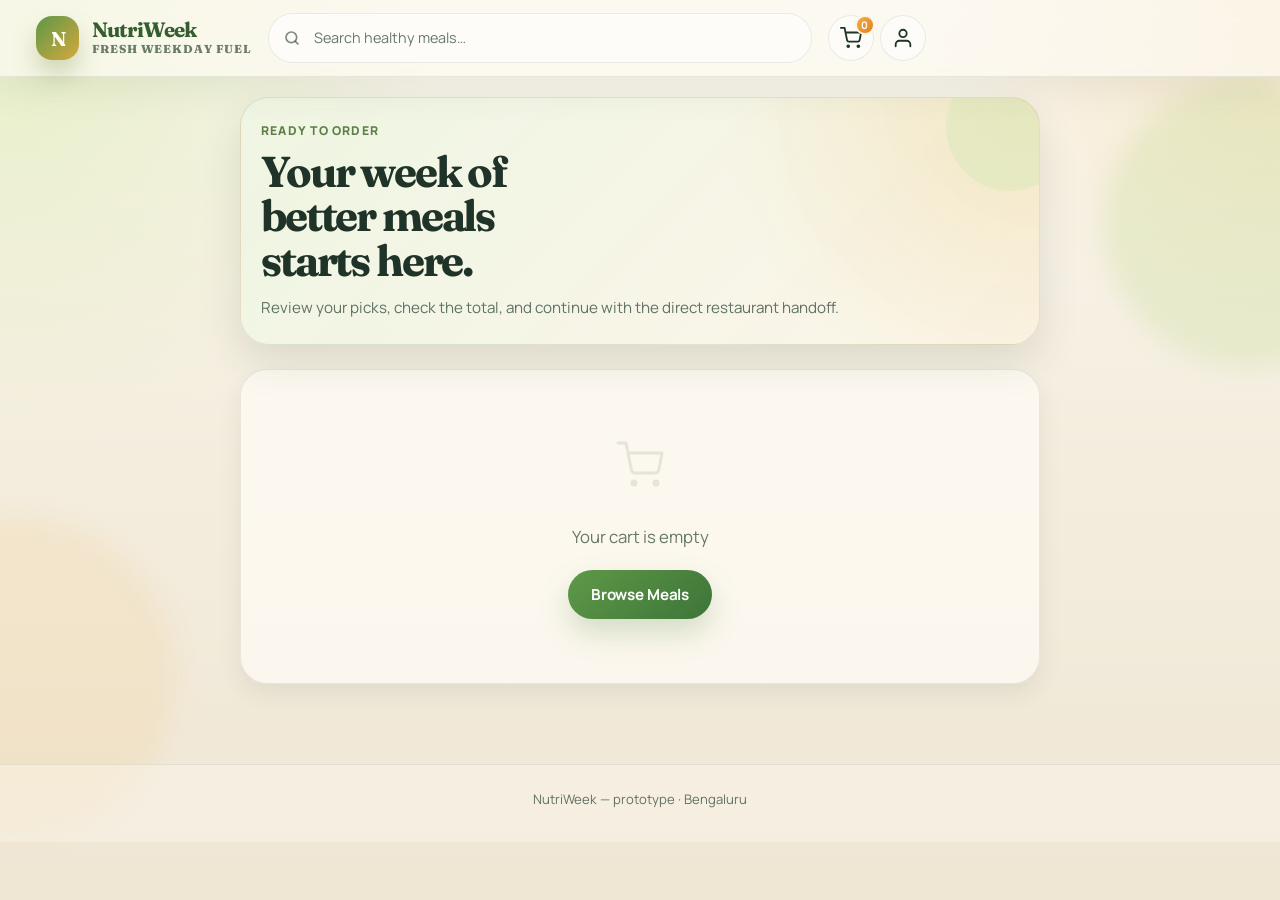
<file: cart.html>
<!DOCTYPE html>
<html lang="en">
<head>
  <meta charset="UTF-8" />
  <meta name="viewport" content="width=device-width, initial-scale=1.0" />
  <meta name="description" content="Review your NutriWeek cart and proceed to order healthy meals." />
  <title>Your Cart — NutriWeek</title>
  <link rel="preconnect" href="https://fonts.googleapis.com" />
  <link rel="preconnect" href="https://fonts.gstatic.com" crossorigin />
  <link href="https://fonts.googleapis.com/css2?family=Fraunces:opsz,wght@9..144,600;9..144,700&family=Manrope:wght@400;500;600;700;800&display=swap" rel="stylesheet" />
  <link rel="stylesheet" href="styles.css?v=2" />
</head>
<body>
  <header class="app-navbar" id="app-navbar"></header>

  <main class="page-cart">
    <section class="page-intro page-intro--cart">
      <p class="page-intro__eyebrow">Ready to order</p>
      <h1 class="page-intro__title">Your week of better meals starts here.</h1>
      <p class="page-intro__copy">Review your picks, check the total, and continue with the direct restaurant handoff.</p>
    </section>

    <ul class="cart-list" id="cart-list"></ul>

    <!-- Empty state -->
    <div class="cart-empty" id="cart-empty" hidden>
      <div class="cart-empty__icon">
        <svg width="48" height="48" viewBox="0 0 24 24" fill="none"
             stroke="var(--muted)" stroke-width="1.5" stroke-linecap="round" stroke-linejoin="round" style="opacity:0.4">
          <circle cx="9" cy="21" r="1"/><circle cx="20" cy="21" r="1"/>
          <path d="M1 1h4l2.68 13.39a2 2 0 0 0 2 1.61h9.72a2 2 0 0 0 2-1.61L23 6H6"/>
        </svg>
      </div>
      <p>Your cart is empty</p>
      <a href="index.html" class="btn btn-primary">Browse Meals</a>
    </div>

    <!-- Summary -->
    <div class="cart-summary" id="cart-summary" hidden>
      <div class="cart-summary__total">
        <span>Total</span>
        <span class="cart-summary__price" id="cart-total">₹0</span>
      </div>
      <button class="btn btn-primary btn-lg btn-block" id="btn-checkout" type="button">
        Proceed to Order
      </button>
    </div>
  </main>

  <!-- Checkout / Contact Modal (WhatsApp + phone flow) -->
  <div id="checkout-modal" class="modal" role="dialog" aria-modal="true"
       aria-labelledby="checkout-modal-title" hidden>
    <div class="modal-backdrop" data-checkout-close="backdrop"></div>
    <div class="modal-panel">
      <h3 id="checkout-modal-title" class="modal-panel__title">Complete your order</h3>
      <p class="muted" style="margin-bottom:1rem">Reach the restaurant directly. We'll keep improving based on your feedback.</p>
      <div class="contact-card">
        <p><strong>Phone</strong></p>
        <p><a href="tel:+919876543210" class="link-phone">+91 98765 43210</a></p>
        <p class="mt"><strong>WhatsApp</strong></p>
        <a class="btn btn-whatsapp" id="whatsapp-link" href="#"
           target="_blank" rel="noopener noreferrer">Message on WhatsApp</a>
        <button type="button" class="btn btn-secondary btn-block mt-lg" id="btn-order-placed">
          I placed the order
        </button>
      </div>
    </div>
  </div>

  <footer class="site-footer">
    <p class="site-footer__text">NutriWeek — prototype · Bengaluru</p>
  </footer>

  <script src="data.js?v=2"></script>
  <script src="shared.js?v=2"></script>
  <script src="cart-page.js?v=2"></script>
</body>
</html>
</file>
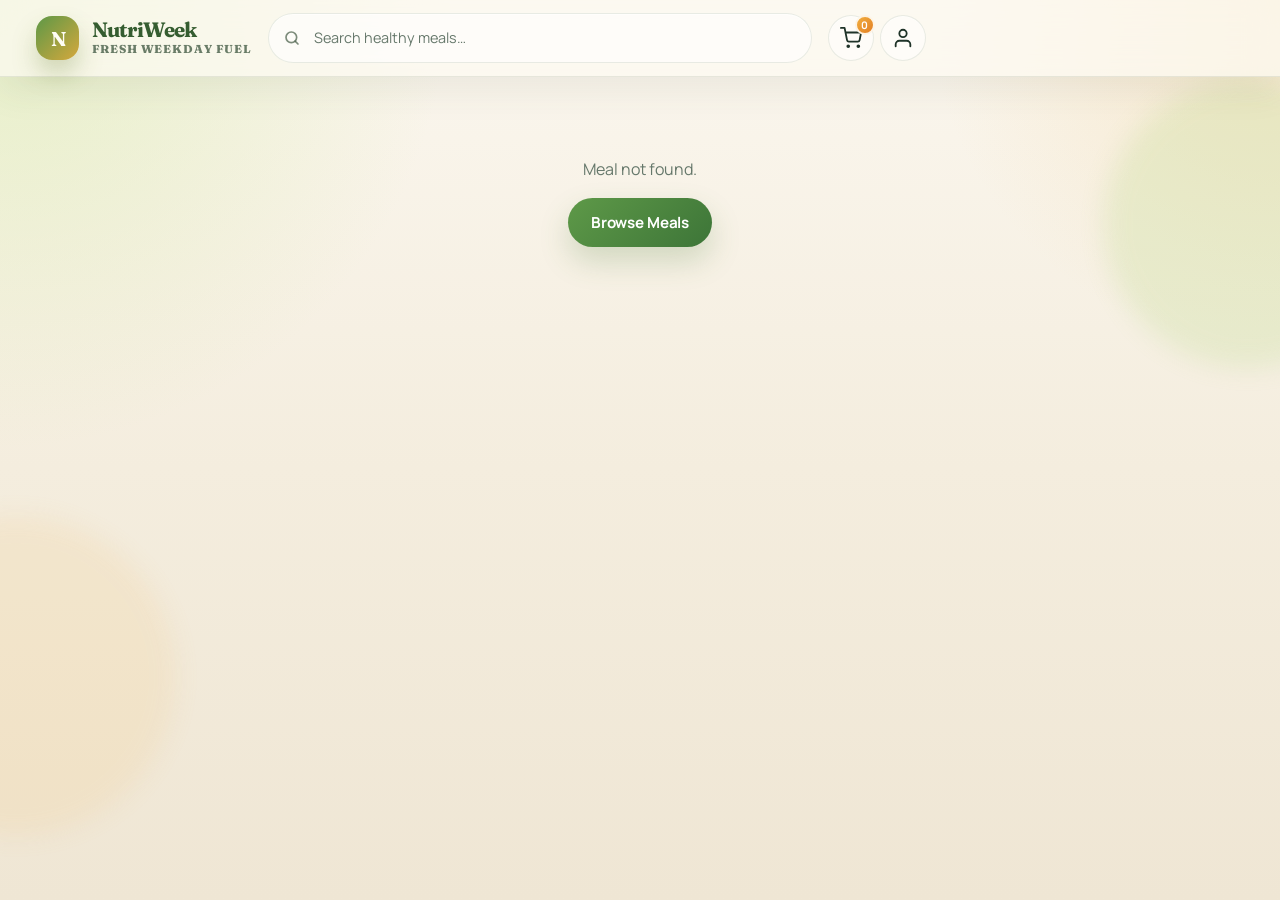
<file: meal.html>
<!DOCTYPE html>
<html lang="en">
<head>
  <meta charset="UTF-8" />
  <meta name="viewport" content="width=device-width, initial-scale=1.0" />
  <meta name="description" content="View meal details with verified nutrition — calories, protein, and fat disclosed upfront on NutriWeek." />
  <title>Meal details — NutriWeek</title>
  <link rel="preconnect" href="https://fonts.googleapis.com" />
  <link rel="preconnect" href="https://fonts.gstatic.com" crossorigin />
  <link href="https://fonts.googleapis.com/css2?family=Fraunces:opsz,wght@9..144,600;9..144,700&family=Manrope:wght@400;500;600;700;800&display=swap" rel="stylesheet" />
  <link rel="stylesheet" href="styles.css?v=2" />
</head>
<body>
  <header class="app-navbar" id="app-navbar"></header>

  <main class="page-meal" id="meal-content">
    <!-- Rendered dynamically by meal.js -->
  </main>

  <script src="data.js?v=2"></script>
  <script src="shared.js?v=2"></script>
  <script src="meal.js?v=2"></script>
</body>
</html>
</file>
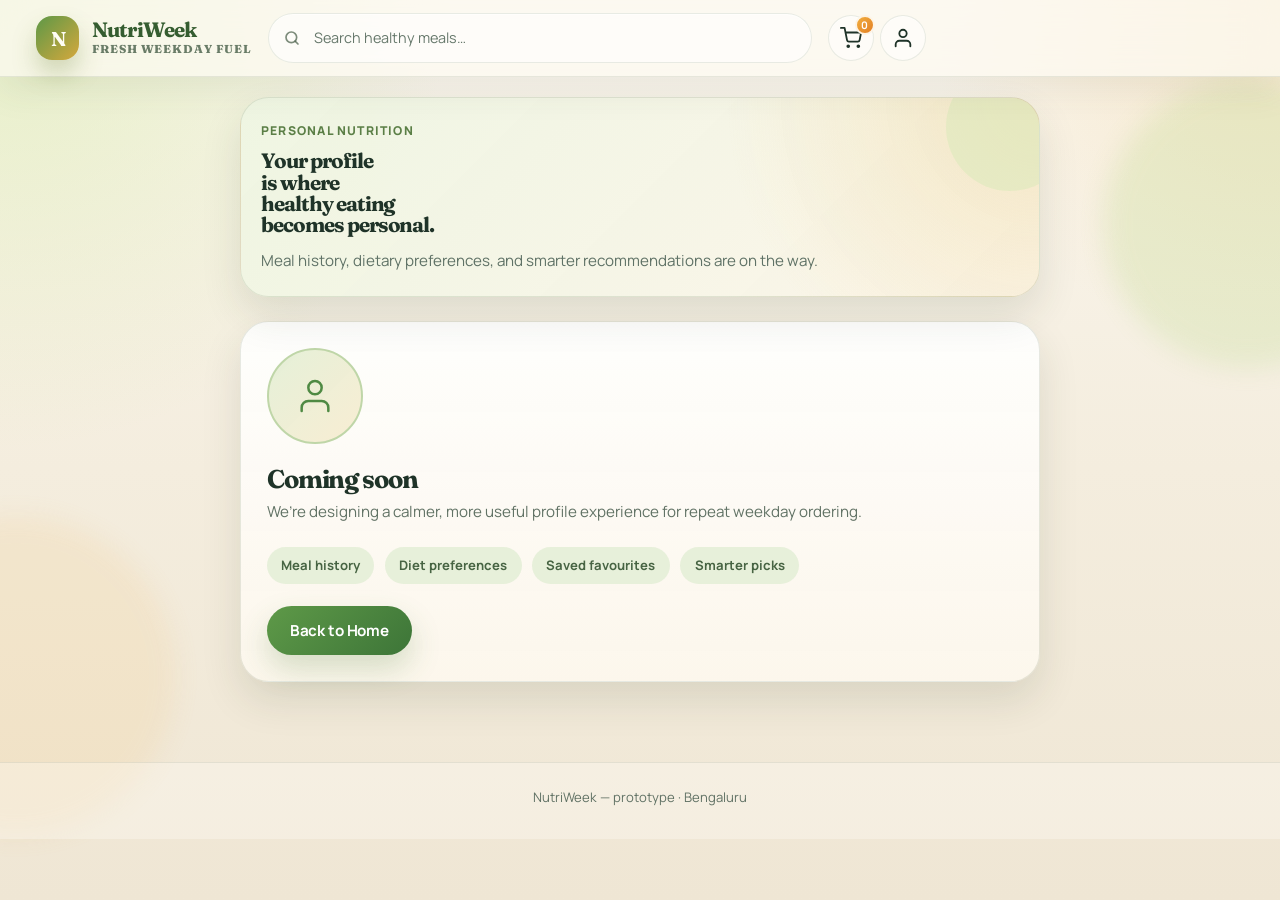
<file: profile.html>
<!DOCTYPE html>
<html lang="en">
<head>
  <meta charset="UTF-8" />
  <meta name="viewport" content="width=device-width, initial-scale=1.0" />
  <meta name="description" content="Your NutriWeek profile — coming soon." />
  <title>Profile — NutriWeek</title>
  <link rel="preconnect" href="https://fonts.googleapis.com" />
  <link rel="preconnect" href="https://fonts.gstatic.com" crossorigin />
  <link href="https://fonts.googleapis.com/css2?family=Fraunces:opsz,wght@9..144,600;9..144,700&family=Manrope:wght@400;500;600;700;800&display=swap" rel="stylesheet" />
  <link rel="stylesheet" href="styles.css?v=2" />
</head>
<body>
  <header class="app-navbar" id="app-navbar"></header>

  <main class="page-profile">
    <section class="page-intro page-intro--profile">
      <p class="page-intro__eyebrow">Personal nutrition</p>
      <h1 class="page-intro__title">Your profile is where healthy eating becomes personal.</h1>
      <p class="page-intro__copy">Meal history, dietary preferences, and smarter recommendations are on the way.</p>
    </section>

    <section class="profile-card">
      <div class="profile-avatar">
        <svg width="40" height="40" viewBox="0 0 24 24" fill="none"
             stroke="currentColor" stroke-width="1.5" stroke-linecap="round"
             stroke-linejoin="round">
          <path d="M20 21v-2a4 4 0 0 0-4-4H8a4 4 0 0 0-4 4v2"/>
          <circle cx="12" cy="7" r="4"/>
        </svg>
      </div>
      <h2 class="profile-card__title">Coming soon</h2>
      <p class="muted">We’re designing a calmer, more useful profile experience for repeat weekday ordering.</p>
      <div class="profile-highlights">
        <span class="profile-chip">Meal history</span>
        <span class="profile-chip">Diet preferences</span>
        <span class="profile-chip">Saved favourites</span>
        <span class="profile-chip">Smarter picks</span>
      </div>
      <a href="index.html" class="btn btn-primary">Back to Home</a>
    </section>
  </main>

  <footer class="site-footer">
    <p class="site-footer__text">NutriWeek — prototype · Bengaluru</p>
  </footer>

  <script src="data.js?v=2"></script>
  <script src="shared.js?v=2"></script>
</body>
</html>
</file>
<file: styles.css>
/* ============================================================
   NutriWeek — Complete stylesheet
   Mobile-first · vanilla CSS · Inter typeface
   ============================================================ */

/* ——— Design Tokens ——— */
:root {
  --bg: #f4f4f5;
  --surface: #ffffff;
  --text: #18181b;
  --muted: #71717a;
  --accent: #16a34a;
  --accent-hover: #15803d;
  --accent-soft: rgba(22, 163, 74, 0.08);
  --accent-light: #dcfce7;
  --accent-border: #bbf7d0;
  --border: #e4e4e7;
  --verified: #16a34a;
  --danger: #dc2626;
  --shadow-xs: 0 1px 2px rgba(24, 24, 27, 0.04);
  --shadow-sm: 0 1px 3px rgba(24, 24, 27, 0.06);
  --shadow-md: 0 4px 16px rgba(24, 24, 27, 0.07);
  --shadow-lg: 0 12px 40px rgba(24, 24, 27, 0.10);
  --shadow-xl: 0 20px 50px rgba(24, 24, 27, 0.14);
  --radius: 14px;
  --radius-sm: 10px;
  --radius-xs: 8px;
  --radius-pill: 999px;
  --tap: 48px;
  --navbar-h: 60px;
  --transition: 0.2s ease;
  font-size: 16px;
}

/* ——— Reset ——— */
*,
*::before,
*::after {
  box-sizing: border-box;
}

body {
  margin: 0;
  font-family: "Inter", system-ui, -apple-system, Segoe UI, Roboto, sans-serif;
  background: var(--bg);
  color: var(--text);
  line-height: 1.55;
  min-height: 100dvh;
  -webkit-font-smoothing: antialiased;
}

img {
  max-width: 100%;
  height: auto;
}

a {
  color: inherit;
}

button {
  font-family: inherit;
}

/* ============================================================
   APP NAVBAR
   ============================================================ */

.app-navbar {
  position: sticky;
  top: 0;
  z-index: 80;
  background: var(--surface);
  border-bottom: 1px solid var(--border);
  box-shadow: var(--shadow-xs);
}

.navbar-inner {
  display: flex;
  align-items: center;
  gap: 0.75rem;
  max-width: 72rem;
  margin: 0 auto;
  padding: 0 1rem;
  height: var(--navbar-h);
}

.logo {
  font-weight: 700;
  font-size: 1.15rem;
  color: var(--accent);
  letter-spacing: -0.04em;
  flex-shrink: 0;
}

.logo--link {
  text-decoration: none;
  color: var(--accent);
  transition: color var(--transition);
}

.logo--link:hover {
  color: var(--accent-hover);
}

/* Search input */
.navbar-search {
  flex: 1;
  display: flex;
  align-items: center;
  position: relative;
  max-width: 28rem;
}

.navbar-search__icon {
  position: absolute;
  left: 0.75rem;
  color: var(--muted);
  pointer-events: none;
}

.navbar-search__input {
  width: 100%;
  height: 2.4rem;
  padding: 0 0.85rem 0 2.35rem;
  font-size: 0.9rem;
  font-family: inherit;
  border: 1px solid var(--border);
  border-radius: var(--radius-pill);
  background: var(--bg);
  color: var(--text);
  outline: none;
  transition: border-color var(--transition), background var(--transition),
    box-shadow var(--transition);
}

.navbar-search__input::placeholder {
  color: var(--muted);
}

.navbar-search__input:focus {
  background: var(--surface);
  border-color: var(--accent);
  box-shadow: 0 0 0 3px var(--accent-soft);
}

/* Actions (cart + profile) */
.navbar-actions {
  display: flex;
  align-items: center;
  gap: 0.35rem;
  flex-shrink: 0;
}

.navbar-action {
  position: relative;
  display: flex;
  align-items: center;
  justify-content: center;
  width: 2.5rem;
  height: 2.5rem;
  border-radius: 50%;
  color: var(--text);
  text-decoration: none;
  transition: background var(--transition), color var(--transition);
}

.navbar-action:hover {
  background: var(--bg);
  color: var(--accent);
}

.cart-badge {
  position: absolute;
  top: 2px;
  right: 0;
  min-width: 1.15rem;
  height: 1.15rem;
  font-size: 0.65rem;
  font-weight: 700;
  color: #fff;
  background: var(--accent);
  border-radius: 50%;
  display: flex;
  align-items: center;
  justify-content: center;
  line-height: 1;
  border: 2px solid var(--surface);
}

/* ============================================================
   BUTTONS
   ============================================================ */

.btn {
  display: inline-flex;
  align-items: center;
  justify-content: center;
  min-height: var(--tap);
  padding: 0.65rem 1.3rem;
  font-size: 0.95rem;
  font-weight: 600;
  border-radius: var(--radius);
  border: none;
  cursor: pointer;
  text-decoration: none;
  font-family: inherit;
  transition: background var(--transition), transform 0.12s ease,
    box-shadow var(--transition), opacity var(--transition);
}

.btn:active {
  transform: scale(0.97);
}

.btn-primary {
  background: var(--accent);
  color: #fff;
  box-shadow: 0 2px 10px rgba(22, 163, 74, 0.3);
}

.btn-primary:hover {
  background: var(--accent-hover);
  box-shadow: 0 4px 16px rgba(22, 163, 74, 0.35);
}

.btn-lg {
  min-height: 52px;
  padding-left: 1.75rem;
  padding-right: 1.75rem;
  font-size: 1.02rem;
}

.btn-secondary {
  background: var(--text);
  color: #fff;
}

.btn-secondary:hover {
  opacity: 0.9;
}

.btn-ghost {
  background: transparent;
  color: var(--muted);
}

.btn-ghost:hover {
  background: var(--bg);
  color: var(--text);
}

.btn-whatsapp {
  background: #25d366;
  color: #fff;
  width: 100%;
}

.btn-whatsapp:hover {
  filter: brightness(1.06);
  box-shadow: var(--shadow-sm);
}

.btn-block {
  width: 100%;
}

.btn-outline {
  background: transparent;
  color: var(--text);
  border: 1.5px solid var(--border);
}

.btn-outline:hover {
  border-color: var(--accent);
  color: var(--accent);
  background: var(--accent-soft);
}

.btn-sm {
  min-height: 2rem;
  padding: 0.3rem 0.85rem;
  font-size: 0.82rem;
  border-radius: var(--radius-xs);
}

/* ============================================================
   HERO CAROUSEL  (Homepage)
   ============================================================ */

.hero-carousel {
  position: relative;
  width: 100%;
  aspect-ratio: 16 / 8;
  max-height: 420px;
  overflow: hidden;
  background: var(--text);
}

@media (max-width: 599px) {
  .hero-carousel {
    aspect-ratio: 4 / 3;
    max-height: 340px;
  }
}

.carousel-viewport {
  position: relative;
  width: 100%;
  height: 100%;
}

.carousel-slide {
  position: absolute;
  inset: 0;
  opacity: 0;
  transition: opacity 0.7s ease;
  display: flex;
  align-items: flex-end;
}

.carousel-slide--active {
  opacity: 1;
  z-index: 1;
}

.carousel-slide__bg {
  position: absolute;
  inset: 0;
  width: 100%;
  height: 100%;
  object-fit: cover;
}

.carousel-slide__overlay {
  position: absolute;
  inset: 0;
  background: linear-gradient(
    to top,
    rgba(24, 24, 27, 0.75) 0%,
    rgba(24, 24, 27, 0.25) 50%,
    rgba(24, 24, 27, 0.05) 100%
  );
}

.carousel-slide__content {
  position: relative;
  z-index: 2;
  padding: 1.5rem 1.25rem 2rem;
  max-width: 36rem;
  color: #fff;
}

@media (min-width: 600px) {
  .carousel-slide__content {
    padding: 2rem 2.5rem 2.5rem;
  }
}

.carousel-slide__title {
  font-size: clamp(1.25rem, 3.5vw, 1.75rem);
  font-weight: 700;
  margin: 0 0 0.5rem;
  line-height: 1.2;
  letter-spacing: -0.03em;
  text-shadow: 0 2px 8px rgba(0, 0, 0, 0.2);
}

.carousel-slide__subtitle {
  margin: 0 0 1.15rem;
  font-size: clamp(0.85rem, 1.8vw, 1rem);
  opacity: 0.9;
  line-height: 1.45;
  max-width: 30rem;
}

.carousel-slide__cta {
  font-size: 0.9rem;
}

/* Dots */
.carousel-dots {
  position: absolute;
  bottom: 0.85rem;
  left: 50%;
  transform: translateX(-50%);
  z-index: 5;
  display: flex;
  gap: 0.45rem;
}

.carousel-dot {
  width: 8px;
  height: 8px;
  border-radius: 50%;
  border: none;
  background: rgba(255, 255, 255, 0.45);
  cursor: pointer;
  padding: 0;
  transition: background var(--transition), transform var(--transition);
}

.carousel-dot--active {
  background: #fff;
  transform: scale(1.25);
}

/* ============================================================
   HORIZONTAL RAILS  (Homepage)
   ============================================================ */

.page-home {
  max-width: 72rem;
  margin: 0 auto;
  padding-bottom: 2rem;
}

.rail {
  padding: 1.75rem 0 0.5rem;
}

.rail__header {
  display: flex;
  align-items: baseline;
  justify-content: space-between;
  padding: 0 1.25rem;
  margin-bottom: 1rem;
}

@media (min-width: 640px) {
  .rail__header {
    padding: 0 2rem;
  }
}

.rail__title {
  font-size: 1.15rem;
  font-weight: 700;
  margin: 0;
  letter-spacing: -0.02em;
}

.rail__see-all {
  font-size: 0.875rem;
  font-weight: 600;
  color: var(--accent);
  text-decoration: none;
  white-space: nowrap;
  transition: color var(--transition);
}

.rail__see-all:hover {
  color: var(--accent-hover);
}

.rail__scroll {
  display: flex;
  gap: 1rem;
  overflow-x: auto;
  scroll-snap-type: x mandatory;
  -webkit-overflow-scrolling: touch;
  padding: 0 1.25rem 1rem;
  scrollbar-width: none;
}

.rail__scroll::-webkit-scrollbar {
  display: none;
}

@media (min-width: 640px) {
  .rail__scroll {
    padding-left: 2rem;
    padding-right: 2rem;
  }
}

/* ——— Meal Card (small — for rails) ——— */

.meal-card-sm {
  flex: 0 0 11rem;
  scroll-snap-align: start;
  text-decoration: none;
  color: inherit;
  background: var(--surface);
  border-radius: var(--radius);
  overflow: hidden;
  border: 1px solid var(--border);
  box-shadow: var(--shadow-sm);
  transition: box-shadow var(--transition), transform var(--transition);
}

.meal-card-sm:hover {
  box-shadow: var(--shadow-md);
  transform: translateY(-2px);
}

@media (min-width: 480px) {
  .meal-card-sm {
    flex: 0 0 13rem;
  }
}

.meal-card-sm__media {
  margin: 0;
  aspect-ratio: 3 / 2;
  overflow: hidden;
  background: var(--border);
}

.meal-card-sm__media img {
  width: 100%;
  height: 100%;
  object-fit: cover;
  display: block;
  transition: transform 0.35s ease;
}

.meal-card-sm:hover .meal-card-sm__media img {
  transform: scale(1.05);
}

.meal-card-sm__body {
  padding: 0.7rem 0.75rem 0.85rem;
}

.meal-card-sm__name {
  font-size: 0.88rem;
  font-weight: 600;
  margin: 0 0 0.25rem;
  letter-spacing: -0.01em;
  display: -webkit-box;
  -webkit-line-clamp: 2;
  -webkit-box-orient: vertical;
  overflow: hidden;
}

.meal-card-sm__price {
  display: block;
  font-weight: 700;
  color: var(--accent);
  font-size: 0.92rem;
  margin-bottom: 0.3rem;
}

.meal-card-sm__cal {
  display: flex;
  align-items: center;
  gap: 0.3rem;
  font-size: 0.78rem;
  color: var(--muted);
}

.meal-card-sm__cal svg {
  flex-shrink: 0;
}

/* ——— Restaurant Card ——— */

.restaurant-card {
  flex: 0 0 11rem;
  scroll-snap-align: start;
  text-decoration: none;
  color: inherit;
  background: var(--surface);
  border-radius: var(--radius);
  overflow: hidden;
  border: 1px solid var(--border);
  box-shadow: var(--shadow-sm);
  transition: box-shadow var(--transition), transform var(--transition);
}

.restaurant-card:hover {
  box-shadow: var(--shadow-md);
  transform: translateY(-2px);
}

@media (min-width: 480px) {
  .restaurant-card {
    flex: 0 0 13rem;
  }
}

.restaurant-card__media {
  margin: 0;
  aspect-ratio: 4 / 3;
  overflow: hidden;
  background: var(--border);
}

.restaurant-card__media img {
  width: 100%;
  height: 100%;
  object-fit: cover;
  display: block;
  transition: transform 0.35s ease;
}

.restaurant-card:hover .restaurant-card__media img {
  transform: scale(1.05);
}

.restaurant-card__body {
  padding: 0.65rem 0.75rem 0.8rem;
}

.restaurant-card__name {
  font-size: 0.88rem;
  font-weight: 600;
  margin: 0 0 0.15rem;
  letter-spacing: -0.01em;
  white-space: nowrap;
  overflow: hidden;
  text-overflow: ellipsis;
}

.restaurant-card__meta {
  font-size: 0.78rem;
  color: var(--muted);
}

/* ============================================================
   FILTER CHIPS  (Search page)
   ============================================================ */

.page-search {
  max-width: 44rem;
  margin: 0 auto;
  padding: 1rem 1rem 3.5rem;
}

@media (min-width: 480px) {
  .page-search {
    padding-left: 1.5rem;
    padding-right: 1.5rem;
  }
}

.filter-bar {
  display: flex;
  flex-wrap: wrap;
  gap: 0.5rem;
  margin-bottom: 1.35rem;
  padding-bottom: 1rem;
  border-bottom: 1px solid var(--border);
}

.chip {
  display: inline-flex;
  align-items: center;
  gap: 0.35rem;
  padding: 0.45rem 0.95rem;
  font-size: 0.85rem;
  font-weight: 500;
  font-family: inherit;
  color: var(--muted);
  background: var(--surface);
  border: 1.5px solid var(--border);
  border-radius: var(--radius-pill);
  cursor: pointer;
  transition: all var(--transition);
  -webkit-user-select: none;
  user-select: none;
}

.chip svg {
  flex-shrink: 0;
  opacity: 0.5;
  transition: opacity var(--transition);
}

.chip:hover {
  border-color: #d4d4d8;
  color: var(--text);
}

.chip--active {
  background: var(--accent-light);
  color: var(--accent-hover);
  border-color: var(--accent-border);
}

.chip--active svg {
  opacity: 1;
  stroke: var(--accent);
}

/* ============================================================
   SEARCH RESULTS LIST
   ============================================================ */

.results-list {
  list-style: none;
  margin: 0;
  padding: 0;
  display: flex;
  flex-direction: column;
  gap: 1rem;
}

.meal-result-card {
  position: relative;
  background: var(--surface);
  border-radius: var(--radius);
  border: 1px solid var(--border);
  box-shadow: var(--shadow-sm);
  overflow: hidden;
  transition: box-shadow var(--transition), transform var(--transition);
}

.meal-result-card:hover {
  box-shadow: var(--shadow-md);
  transform: translateY(-1px);
}

.meal-result-card__link {
  display: flex;
  text-decoration: none;
  color: inherit;
  gap: 0;
}

.meal-result-card__media {
  flex: 0 0 7rem;
  margin: 0;
  overflow: hidden;
  background: var(--border);
}

@media (min-width: 480px) {
  .meal-result-card__media {
    flex: 0 0 8.5rem;
  }
}

.meal-result-card__media img {
  width: 100%;
  height: 100%;
  object-fit: cover;
  display: block;
  min-height: 7rem;
}

.meal-result-card__body {
  flex: 1;
  padding: 0.85rem 1rem;
  display: flex;
  flex-direction: column;
  gap: 0.2rem;
  min-width: 0;
}

.meal-result-card__name {
  font-size: 1rem;
  font-weight: 600;
  margin: 0;
  letter-spacing: -0.015em;
}

.meal-result-card__restaurant {
  font-size: 0.82rem;
  color: var(--muted);
  margin: 0;
}

.meal-result-card__meta {
  display: flex;
  align-items: center;
  gap: 0.75rem;
  margin-top: 0.15rem;
}

.meal-result-card__cal {
  font-size: 0.82rem;
  color: var(--muted);
}

.meal-result-card__desc {
  font-size: 0.8rem;
  color: var(--muted);
  margin: 0.15rem 0 0;
  display: -webkit-box;
  -webkit-line-clamp: 1;
  -webkit-box-orient: vertical;
  overflow: hidden;
}

/* Verified badge */
.badge {
  display: inline-flex;
  align-items: center;
  font-size: 0.62rem;
  font-weight: 700;
  text-transform: uppercase;
  letter-spacing: 0.07em;
  color: #fff;
  background: var(--verified);
  padding: 0.22rem 0.55rem;
  border-radius: 5px;
  margin-top: 0.2rem;
  align-self: flex-start;
}

.badge--verified {
  background: var(--verified);
}

/* Heart (decorative) */
.heart-btn {
  position: absolute;
  top: 0.65rem;
  right: 0.55rem;
  z-index: 2;
  display: flex;
  align-items: center;
  justify-content: center;
  width: 2.25rem;
  height: 2.25rem;
  border-radius: 50%;
  border: none;
  background: rgba(255, 255, 255, 0.85);
  backdrop-filter: blur(4px);
  color: var(--muted);
  cursor: pointer;
  transition: color var(--transition), background var(--transition),
    transform 0.15s ease;
  padding: 0;
}

.heart-btn:hover {
  color: var(--danger);
  background: #fff;
}

.heart-btn:active {
  transform: scale(0.9);
}

.heart-btn--active {
  color: var(--danger);
}

.heart-btn--active svg {
  fill: var(--danger);
}

/* Empty state */
.empty-state {
  text-align: center;
  padding: 3rem 1rem;
  color: var(--muted);
}

.empty-state p {
  margin: 0;
  font-size: 1rem;
}

/* ============================================================
   MEAL DETAIL PAGE
   ============================================================ */

.page-meal {
  max-width: 44rem;
  margin: 0 auto;
  padding: 0 0 6rem;
}

/* Breadcrumb */
.breadcrumb {
  padding: 0.85rem 1.25rem;
  font-size: 0.82rem;
  color: var(--muted);
}

.breadcrumb a {
  color: var(--muted);
  text-decoration: none;
  transition: color var(--transition);
}

.breadcrumb a:hover {
  color: var(--accent);
}

.breadcrumb__sep {
  margin: 0 0.35rem;
  opacity: 0.5;
}

/* Hero image */
.meal-hero {
  margin: 0;
  aspect-ratio: 16 / 10;
  overflow: hidden;
  background: var(--border);
}

.meal-hero img {
  width: 100%;
  height: 100%;
  object-fit: cover;
  display: block;
}

/* Info section */
.meal-info {
  padding: 1.25rem 1.25rem 0;
}

.meal-info__name {
  font-size: 1.35rem;
  font-weight: 700;
  margin: 0 0 0.2rem;
  letter-spacing: -0.025em;
}

.meal-info__restaurant {
  font-size: 0.9rem;
  color: var(--muted);
  margin: 0 0 1rem;
}

/* Macro badges */
.macro-badges {
  display: flex;
  flex-wrap: wrap;
  gap: 0.45rem;
  margin-bottom: 1rem;
}

.macro-badge {
  display: inline-flex;
  align-items: center;
  gap: 0.35rem;
  padding: 0.4rem 0.8rem;
  font-size: 0.8rem;
  font-weight: 600;
  color: var(--accent-hover);
  background: var(--accent-light);
  border: 1px solid var(--accent-border);
  border-radius: var(--radius-xs);
}

.macro-badge svg {
  flex-shrink: 0;
}

/* Meta row */
.meal-meta {
  display: flex;
  flex-wrap: wrap;
  gap: 1rem;
  font-size: 0.85rem;
  color: var(--muted);
  padding-bottom: 1.15rem;
  border-bottom: 1px solid var(--border);
}

.meal-meta__item {
  display: inline-flex;
  align-items: center;
  gap: 0.3rem;
}

/* Description section */
.meal-description {
  padding: 1.15rem 1.25rem;
  border-bottom: 1px solid var(--border);
}

.meal-description__title {
  font-size: 1.1rem;
  font-weight: 700;
  margin: 0 0 0.15rem;
  letter-spacing: -0.015em;
}

.meal-description__restaurant {
  font-size: 0.85rem;
  color: var(--muted);
  margin: 0 0 0.65rem;
}

.meal-description__text {
  font-size: 0.92rem;
  color: var(--muted);
  margin: 0;
  line-height: 1.6;
}

.meal-description__text--truncated {
  display: -webkit-box;
  -webkit-line-clamp: 2;
  -webkit-box-orient: vertical;
  overflow: hidden;
}

.read-more-btn {
  display: inline;
  background: none;
  border: none;
  color: var(--accent);
  font-weight: 600;
  font-size: 0.88rem;
  cursor: pointer;
  padding: 0;
  margin-left: 0.25rem;
  font-family: inherit;
  transition: color var(--transition);
}

.read-more-btn:hover {
  color: var(--accent-hover);
}

/* Tags */
.meal-tags {
  display: flex;
  flex-wrap: wrap;
  gap: 0.45rem;
  padding: 1rem 1.25rem;
}

.tag {
  display: inline-flex;
  align-items: center;
  padding: 0.35rem 0.85rem;
  font-size: 0.8rem;
  font-weight: 500;
  color: var(--text);
  background: var(--surface);
  border: 1.5px solid var(--border);
  border-radius: var(--radius-pill);
}

/* Sticky action bar */
.meal-action-bar {
  position: fixed;
  bottom: 0;
  left: 0;
  right: 0;
  z-index: 60;
  display: flex;
  align-items: center;
  gap: 0.65rem;
  padding: 0.85rem 1.25rem;
  background: var(--surface);
  border-top: 1px solid var(--border);
  box-shadow: 0 -4px 20px rgba(24, 24, 27, 0.08);
}

@media (min-width: 44rem) {
  .meal-action-bar {
    max-width: 44rem;
    left: 50%;
    transform: translateX(-50%);
    border-radius: var(--radius) var(--radius) 0 0;
  }
}

.price-lg {
  font-size: 1.2rem;
  font-weight: 700;
  color: var(--text);
  margin-right: auto;
}

.meal-action-bar .btn {
  flex-shrink: 0;
}

/* ============================================================
   CART PAGE
   ============================================================ */

.page-cart {
  max-width: 44rem;
  margin: 0 auto;
  padding: 1.5rem 1rem 3.5rem;
}

@media (min-width: 480px) {
  .page-cart {
    padding-left: 1.5rem;
    padding-right: 1.5rem;
  }
}

.page-title {
  font-size: 1.3rem;
  font-weight: 700;
  margin: 0 0 1.25rem;
  letter-spacing: -0.02em;
}

.cart-list {
  list-style: none;
  margin: 0;
  padding: 0;
  display: flex;
  flex-direction: column;
  gap: 0.85rem;
}

.cart-item {
  display: flex;
  gap: 0.85rem;
  background: var(--surface);
  border-radius: var(--radius);
  border: 1px solid var(--border);
  box-shadow: var(--shadow-sm);
  padding: 0.85rem;
  align-items: center;
}

.cart-item__media {
  width: 4.5rem;
  height: 4.5rem;
  border-radius: var(--radius-xs);
  overflow: hidden;
  flex-shrink: 0;
  background: var(--border);
}

.cart-item__media img {
  width: 100%;
  height: 100%;
  object-fit: cover;
  display: block;
}

.cart-item__info {
  flex: 1;
  min-width: 0;
}

.cart-item__name {
  font-size: 0.92rem;
  font-weight: 600;
  margin: 0 0 0.1rem;
  white-space: nowrap;
  overflow: hidden;
  text-overflow: ellipsis;
}

.cart-item__restaurant {
  font-size: 0.78rem;
  color: var(--muted);
  margin: 0 0 0.35rem;
}

.cart-item__price {
  font-size: 0.92rem;
  font-weight: 700;
  color: var(--accent);
}

.qty-controls {
  display: flex;
  align-items: center;
  gap: 0.45rem;
  flex-shrink: 0;
}

.qty-btn {
  display: flex;
  align-items: center;
  justify-content: center;
  width: 1.85rem;
  height: 1.85rem;
  border-radius: 50%;
  border: 1.5px solid var(--border);
  background: var(--surface);
  font-size: 1rem;
  font-weight: 600;
  cursor: pointer;
  color: var(--text);
  font-family: inherit;
  transition: border-color var(--transition), background var(--transition);
  padding: 0;
  line-height: 1;
}

.qty-btn:hover {
  border-color: var(--accent);
  background: var(--accent-soft);
  color: var(--accent);
}

.qty-value {
  font-size: 0.95rem;
  font-weight: 600;
  min-width: 1.25rem;
  text-align: center;
}

.cart-item__remove {
  background: none;
  border: none;
  color: var(--muted);
  cursor: pointer;
  padding: 0.35rem;
  font-size: 0.75rem;
  border-radius: 50%;
  display: flex;
  align-items: center;
  justify-content: center;
  transition: color var(--transition), background var(--transition);
  flex-shrink: 0;
}

.cart-item__remove:hover {
  color: var(--danger);
  background: rgba(220, 38, 38, 0.08);
}

/* Cart summary */
.cart-summary {
  margin-top: 1.5rem;
  padding: 1.25rem;
  background: var(--surface);
  border-radius: var(--radius);
  border: 1px solid var(--border);
  box-shadow: var(--shadow-md);
}

.cart-summary__total {
  display: flex;
  justify-content: space-between;
  align-items: center;
  font-size: 1.08rem;
  font-weight: 600;
  margin-bottom: 1rem;
}

.cart-summary__price {
  font-size: 1.2rem;
  font-weight: 700;
  color: var(--accent);
}

/* Cart empty */
.cart-empty {
  text-align: center;
  padding: 4rem 1rem;
}

.cart-empty__icon {
  font-size: 3rem;
  margin-bottom: 1rem;
  opacity: 0.4;
}

.cart-empty p {
  margin: 0 0 1.25rem;
  color: var(--muted);
  font-size: 1.05rem;
}

/* ============================================================
   PROFILE PAGE  (Placeholder)
   ============================================================ */

.page-profile {
  max-width: 44rem;
  margin: 0 auto;
  padding: 3rem 1rem;
  text-align: center;
}

.profile-avatar {
  width: 5.5rem;
  height: 5.5rem;
  border-radius: 50%;
  background: var(--accent-light);
  border: 2px solid var(--accent-border);
  display: flex;
  align-items: center;
  justify-content: center;
  margin: 0 auto 1.25rem;
}

.profile-avatar svg {
  color: var(--accent);
}

.page-profile h1 {
  font-size: 1.3rem;
  font-weight: 700;
  margin: 0 0 0.35rem;
}

.page-profile .muted {
  margin-bottom: 1.5rem;
}

/* ============================================================
   INLINE FEEDBACK  (non-blocking, from original prototype)
   ============================================================ */

.feedback-inline {
  margin-top: 2rem;
  padding: 1.25rem 1rem;
  background: var(--surface);
  border: 1px dashed var(--border);
  border-radius: var(--radius);
}

.feedback-inline__label {
  margin: 0 0 0.85rem;
  font-size: 0.9rem;
  font-weight: 500;
  color: var(--muted);
  text-align: center;
}

.feedback-inline__actions {
  display: flex;
  flex-wrap: wrap;
  gap: 0.5rem;
  justify-content: center;
}

.btn-feedback {
  display: inline-flex;
  align-items: center;
  justify-content: center;
  min-height: 2.25rem;
  padding: 0.4rem 0.85rem;
  font-size: 0.8125rem;
  font-weight: 500;
  font-family: inherit;
  color: var(--muted);
  background: var(--bg);
  border: 1px solid var(--border);
  border-radius: var(--radius-pill);
  cursor: pointer;
  transition: color var(--transition), border-color var(--transition),
    background var(--transition);
}

.btn-feedback:hover {
  color: var(--text);
  border-color: #d4d4d8;
  background: #fafafa;
}

.btn-feedback:active {
  transform: scale(0.97);
}

/* ============================================================
   MODAL  (exit-intent & checkout)
   ============================================================ */

.modal[hidden] {
  display: none !important;
}

.modal:not([hidden]) {
  display: block;
  position: fixed;
  inset: 0;
  z-index: 100;
}

.modal-backdrop {
  position: absolute;
  inset: 0;
  background: rgba(24, 24, 27, 0.45);
  backdrop-filter: blur(3px);
}

.modal-panel {
  position: relative;
  margin: auto;
  max-width: min(26rem, calc(100vw - 1.75rem));
  top: 50%;
  transform: translateY(-50%);
  background: var(--surface);
  border-radius: var(--radius);
  padding: 1.5rem 1.35rem 1.35rem;
  box-shadow: var(--shadow-xl);
  border: 1px solid var(--border);
  animation: modalIn 0.22s ease;
}

@keyframes modalIn {
  from {
    opacity: 0;
    transform: translateY(calc(-50% + 12px));
  }
  to {
    opacity: 1;
    transform: translateY(-50%);
  }
}

.modal--exit .modal-backdrop {
  background: rgba(24, 24, 27, 0.4);
}

.modal-panel--exit {
  padding: 1.35rem 1.25rem 1.25rem;
  max-width: min(22rem, calc(100vw - 1.75rem));
}

.modal-panel__title {
  margin: 0 0 0.5rem;
  font-size: 1.1rem;
  line-height: 1.35;
  font-weight: 600;
  letter-spacing: -0.02em;
}

.friction-options {
  border: none;
  margin: 0 0 1.5rem;
  padding: 0;
}

.exit-options {
  margin-bottom: 1.15rem;
}

.exit-options .radio-row {
  padding: 0.65rem 0.75rem;
  margin-bottom: 0.4rem;
  font-size: 0.9rem;
}

.radio-row {
  display: flex;
  align-items: flex-start;
  gap: 0.75rem;
  padding: 0.85rem 0.9rem;
  margin-bottom: 0.5rem;
  cursor: pointer;
  font-size: 0.95rem;
  border-radius: var(--radius-sm);
  border: 2px solid var(--border);
  background: var(--surface);
  transition: border-color var(--transition), background var(--transition),
    box-shadow var(--transition);
}

.radio-row:last-of-type {
  margin-bottom: 0;
}

.radio-row:hover {
  border-color: #d4d4d8;
  background: #fafafa;
}

.radio-row--checked,
.radio-row:has(input:checked) {
  border-color: var(--accent);
  background: var(--accent-soft);
  box-shadow: 0 0 0 1px rgba(22, 163, 74, 0.12);
}

.radio-row input {
  margin-top: 0.2rem;
  flex-shrink: 0;
  accent-color: var(--accent);
}

.modal-actions {
  display: flex;
  gap: 0.65rem;
  justify-content: flex-end;
  flex-wrap: wrap;
  padding-top: 0.25rem;
}

.modal-actions .btn {
  min-width: 5.75rem;
}

.modal-actions--exit {
  justify-content: space-between;
}

@supports not selector(:has(*)) {
  .radio-row--checked {
    border-color: var(--accent);
    background: var(--accent-soft);
  }
}

/* ============================================================
   CONTACT CARD  (inside checkout modal)
   ============================================================ */

.contact-card {
  background: var(--surface);
  border-radius: var(--radius);
  padding: 1.25rem;
}

.contact-card p {
  margin: 0.25rem 0;
}

.link-phone {
  color: var(--accent);
  font-weight: 600;
  text-decoration: none;
}

.link-phone:hover {
  text-decoration: underline;
}

/* ============================================================
   TOAST NOTIFICATIONS
   ============================================================ */

#toast-container {
  position: fixed;
  bottom: 1.5rem;
  left: 50%;
  transform: translateX(-50%);
  z-index: 200;
  display: flex;
  flex-direction: column;
  align-items: center;
  gap: 0.5rem;
  pointer-events: none;
}

.toast {
  background: var(--text);
  color: #fff;
  padding: 0.75rem 1.35rem;
  border-radius: var(--radius-sm);
  font-size: 0.88rem;
  font-weight: 500;
  box-shadow: var(--shadow-lg);
  opacity: 0;
  transform: translateY(10px);
  transition: opacity 0.3s ease, transform 0.3s ease;
  pointer-events: auto;
  white-space: nowrap;
}

.toast--visible {
  opacity: 1;
  transform: translateY(0);
}

/* ============================================================
   FOOTER
   ============================================================ */

.site-footer {
  padding: 1.5rem 1.25rem 2rem;
  text-align: center;
  border-top: 1px solid var(--border);
}

.site-footer__text {
  margin: 0;
  font-size: 0.82rem;
  color: var(--muted);
}

/* ============================================================
   UTILITY CLASSES
   ============================================================ */

.muted {
  color: var(--muted);
  margin: 0;
  font-size: 0.95rem;
}

.mt {
  margin-top: 0.75rem;
}

.mt-lg {
  margin-top: 1.25rem;
}

.price {
  font-weight: 700;
  color: var(--accent);
  font-size: 0.95rem;
  white-space: nowrap;
}

.screen {
  display: none;
  animation: fadeIn 0.28s ease;
}

.screen--active {
  display: block;
}

.screen[hidden] {
  display: none !important;
}

@keyframes fadeIn {
  from {
    opacity: 0;
    transform: translateY(8px);
  }
  to {
    opacity: 1;
    transform: translateY(0);
  }
}

/* ============================================================
   RESPONSIVE TWEAKS
   ============================================================ */

@media (min-width: 768px) {
  .page-meal {
    padding-bottom: 5rem;
  }

  .meal-hero {
    border-radius: 0 0 var(--radius) var(--radius);
    overflow: hidden;
  }
}

/* ============================================================
   VISUAL REHAUL
   ============================================================ */

:root {
  --bg: #f6f0e4;
  --surface: rgba(255, 252, 246, 0.88);
  --surface-strong: #fffdf8;
  --surface-tint: #eef4df;
  --text: #1f3328;
  --muted: #66786b;
  --accent: #4f8a43;
  --accent-hover: #3f7337;
  --accent-soft: rgba(79, 138, 67, 0.12);
  --accent-light: #e4f0d8;
  --accent-border: #bfd6a8;
  --border: rgba(70, 93, 63, 0.14);
  --verified: #407b3b;
  --danger: #b53b30;
  --shadow-xs: 0 1px 2px rgba(35, 55, 43, 0.04);
  --shadow-sm: 0 10px 24px rgba(40, 54, 34, 0.08);
  --shadow-md: 0 18px 40px rgba(40, 54, 34, 0.12);
  --shadow-lg: 0 26px 60px rgba(40, 54, 34, 0.16);
  --shadow-xl: 0 36px 80px rgba(40, 54, 34, 0.22);
  --radius: 24px;
  --radius-sm: 18px;
  --radius-xs: 14px;
  --radius-pill: 999px;
  --navbar-h: 76px;
  --transition: 0.24s ease;
  --heading-font: "Fraunces", Georgia, serif;
  --body-font: "Manrope", system-ui, sans-serif;
}

html {
  scroll-behavior: smooth;
}

body {
  font-family: var(--body-font);
  color: var(--text);
  background:
    radial-gradient(circle at top left, rgba(216, 235, 172, 0.58), transparent 28rem),
    radial-gradient(circle at top right, rgba(241, 204, 138, 0.34), transparent 22rem),
    linear-gradient(180deg, #fbf7ef 0%, #f4edde 52%, #efe6d4 100%);
  position: relative;
}

body::before,
body::after {
  content: "";
  position: fixed;
  z-index: -1;
  border-radius: 50%;
  filter: blur(12px);
  opacity: 0.45;
  pointer-events: none;
}

body::before {
  width: 18rem;
  height: 18rem;
  top: 5rem;
  right: -7rem;
  background: rgba(188, 218, 138, 0.55);
}

body::after {
  width: 20rem;
  height: 20rem;
  bottom: 4rem;
  left: -9rem;
  background: rgba(241, 193, 115, 0.32);
}

h1,
h2,
h3,
.logo,
.page-intro__title,
.modal-panel__title {
  font-family: var(--heading-font);
}

a {
  text-decoration-thickness: 1.5px;
}

button,
input {
  font-family: var(--body-font);
}

.app-navbar {
  background: rgba(253, 250, 242, 0.72);
  border-bottom: 1px solid rgba(79, 102, 68, 0.12);
  box-shadow: 0 14px 36px rgba(64, 79, 50, 0.08);
  backdrop-filter: blur(16px);
}

.navbar-inner {
  gap: 1rem;
  max-width: 78rem;
  padding: 0 1.25rem;
}

.logo {
  font-size: 1.5rem;
  letter-spacing: -0.05em;
  color: #355d30;
}

.logo--link:hover {
  color: #284b25;
}

.navbar-search {
  max-width: 34rem;
}

.navbar-search__icon {
  left: 1rem;
  color: rgba(73, 96, 74, 0.72);
}

.navbar-search__input {
  height: 3.15rem;
  padding-left: 2.85rem;
  border: 1px solid rgba(78, 110, 74, 0.12);
  background: rgba(255, 255, 255, 0.58);
  box-shadow: inset 0 1px 0 rgba(255, 255, 255, 0.5);
}

.navbar-search__input:focus {
  background: rgba(255, 255, 255, 0.92);
  border-color: rgba(79, 138, 67, 0.35);
  box-shadow: 0 0 0 4px rgba(79, 138, 67, 0.12);
}

.navbar-action {
  width: 2.9rem;
  height: 2.9rem;
  background: rgba(255, 255, 255, 0.46);
  border: 1px solid rgba(78, 110, 74, 0.12);
  box-shadow: inset 0 1px 0 rgba(255, 255, 255, 0.48);
}

.navbar-action:hover {
  background: rgba(235, 244, 224, 0.88);
  color: var(--accent);
}

.cart-badge {
  top: -1px;
  right: -2px;
  min-width: 1.25rem;
  height: 1.25rem;
  background: linear-gradient(135deg, #f1ae3f, #e37f24);
  border: 2px solid rgba(255, 252, 246, 0.92);
}

.btn {
  border-radius: 999px;
  padding: 0.8rem 1.45rem;
  font-weight: 700;
  letter-spacing: -0.01em;
}

.btn-primary {
  background: linear-gradient(135deg, #5e9948, #3d7538);
  box-shadow: 0 14px 30px rgba(73, 121, 56, 0.22);
}

.btn-primary:hover {
  background: linear-gradient(135deg, #50893f, #346830);
  box-shadow: 0 18px 36px rgba(73, 121, 56, 0.28);
}

.btn-secondary {
  background: #314638;
}

.btn-outline {
  background: rgba(255, 255, 255, 0.5);
  border-color: rgba(78, 110, 74, 0.18);
}

.btn-whatsapp {
  background: linear-gradient(135deg, #38c96b, #1faa53);
}

.btn:disabled,
button:disabled {
  cursor: not-allowed;
  opacity: 0.7;
  box-shadow: none;
}

.page-home,
.page-search,
.page-cart,
.page-profile,
.page-meal {
  position: relative;
}

.page-home {
  max-width: 78rem;
  padding: 1.1rem 0 3rem;
}

.hero-carousel {
  max-width: calc(100% - 2rem);
  margin: 0 auto;
  aspect-ratio: 16 / 7.5;
  border-radius: 2rem;
  overflow: hidden;
  box-shadow: var(--shadow-xl);
  border: 1px solid rgba(255, 255, 255, 0.34);
}

.carousel-slide {
  align-items: stretch;
}

.carousel-slide__overlay {
  background:
    linear-gradient(120deg, rgba(23, 38, 26, 0.82) 0%, rgba(34, 53, 29, 0.44) 42%, rgba(84, 108, 67, 0.08) 100%),
    linear-gradient(to top, rgba(20, 32, 22, 0.4), transparent 45%);
}

.carousel-slide__content {
  display: flex;
  flex-direction: column;
  justify-content: flex-end;
  gap: 0.8rem;
  padding: 2rem 1.5rem 2.25rem;
}

.carousel-slide__eyebrow {
  align-self: flex-start;
  display: inline-flex;
  padding: 0.45rem 0.8rem;
  border-radius: var(--radius-pill);
  background: rgba(243, 239, 220, 0.2);
  border: 1px solid rgba(255, 255, 255, 0.18);
  color: #f8eed6;
  font-size: 0.78rem;
  font-weight: 800;
  letter-spacing: 0.08em;
  text-transform: uppercase;
}

.carousel-slide__title {
  font-size: clamp(2rem, 5vw, 4rem);
  line-height: 0.98;
  max-width: 10ch;
  margin-bottom: 0;
  text-wrap: balance;
}

.carousel-slide__subtitle {
  max-width: 32rem;
  font-size: clamp(0.96rem, 2vw, 1.1rem);
  color: rgba(255, 245, 232, 0.88);
}

.carousel-slide__stats {
  display: flex;
  flex-wrap: wrap;
  gap: 0.55rem;
}

.carousel-slide__stats span {
  display: inline-flex;
  align-items: center;
  padding: 0.48rem 0.8rem;
  border-radius: var(--radius-pill);
  background: rgba(255, 255, 255, 0.14);
  border: 1px solid rgba(255, 255, 255, 0.16);
  color: #fff6ea;
  font-size: 0.82rem;
}

.carousel-slide__cta {
  align-self: flex-start;
  margin-top: 0.2rem;
}

.carousel-dots {
  bottom: 1.1rem;
  gap: 0.6rem;
}

.carousel-dot {
  width: 0.65rem;
  height: 0.65rem;
  background: rgba(255, 255, 255, 0.32);
}

.carousel-dot--active {
  background: #fff7e9;
}

.rail {
  padding-top: 2.2rem;
}

.rail__header {
  align-items: center;
  padding: 0 1.35rem;
  margin-bottom: 1.15rem;
}

.rail__title {
  font-size: clamp(1.4rem, 2vw, 1.8rem);
  letter-spacing: -0.04em;
}

.rail__see-all {
  padding: 0.5rem 0.85rem;
  border-radius: var(--radius-pill);
  background: rgba(233, 242, 220, 0.72);
  color: #3e7037;
}

.rail__scroll {
  padding: 0 1.35rem 1.2rem;
  gap: 1.1rem;
}

.meal-card-sm,
.restaurant-card,
.meal-result-card,
.cart-item,
.cart-summary,
.feedback-inline,
.profile-card,
.modal-panel,
.contact-card {
  background:
    linear-gradient(180deg, rgba(255, 255, 255, 0.9), rgba(253, 248, 238, 0.88));
  border: 1px solid rgba(86, 110, 75, 0.14);
  box-shadow: var(--shadow-md);
}

.meal-card-sm,
.restaurant-card {
  border-radius: 1.6rem;
}

.meal-card-sm:hover,
.restaurant-card:hover,
.meal-result-card:hover {
  transform: translateY(-5px);
  box-shadow: 0 26px 50px rgba(51, 68, 42, 0.16);
}

.meal-card-sm__media,
.restaurant-card__media {
  position: relative;
}

.meal-card-sm__media::after,
.restaurant-card__media::after {
  content: "";
  position: absolute;
  inset: auto 0 0;
  height: 40%;
  background: linear-gradient(to top, rgba(23, 34, 24, 0.18), transparent);
}

.meal-card-sm__body,
.restaurant-card__body {
  padding: 0.95rem 0.95rem 1rem;
}

.meal-card-sm__kicker,
.restaurant-card__kicker,
.meal-result-card__kicker {
  display: inline-flex;
  align-items: center;
  margin-bottom: 0.45rem;
  padding: 0.32rem 0.65rem;
  border-radius: var(--radius-pill);
  background: rgba(225, 239, 210, 0.88);
  color: #4b7841;
  font-size: 0.72rem;
  font-weight: 800;
  letter-spacing: 0.05em;
  text-transform: uppercase;
}

.meal-card-sm__name,
.restaurant-card__name {
  font-size: 1rem;
}

.restaurant-card__meta,
.meal-card-sm__cal {
  color: #6a786b;
}

.page-intro {
  position: relative;
  overflow: hidden;
  margin-bottom: 1.5rem;
  padding: 1.5rem 1.25rem;
  border-radius: 1.8rem;
  background:
    radial-gradient(circle at top right, rgba(235, 209, 144, 0.42), transparent 38%),
    linear-gradient(135deg, rgba(238, 245, 226, 0.96), rgba(252, 245, 233, 0.98));
  border: 1px solid rgba(88, 110, 74, 0.14);
  box-shadow: var(--shadow-md);
}

.page-intro::after {
  content: "";
  position: absolute;
  right: -2.2rem;
  top: -2.2rem;
  width: 8rem;
  height: 8rem;
  border-radius: 50%;
  background: rgba(218, 233, 186, 0.55);
}

.page-intro__eyebrow {
  position: relative;
  z-index: 1;
  margin: 0 0 0.6rem;
  color: #5b7f46;
  font-size: 0.76rem;
  font-weight: 800;
  letter-spacing: 0.1em;
  text-transform: uppercase;
}

.page-intro__title {
  position: relative;
  z-index: 1;
  margin: 0;
  font-size: clamp(1.8rem, 5vw, 2.7rem);
  line-height: 1.02;
  letter-spacing: -0.05em;
  max-width: 12ch;
  text-wrap: balance;
}

.page-intro__copy {
  position: relative;
  z-index: 1;
  margin: 0.85rem 0 0;
  max-width: 38rem;
  color: #5f7266;
  font-size: 0.95rem;
}

.page-search,
.page-cart,
.page-profile {
  max-width: 52rem;
  padding: 1.25rem 1rem 4rem;
}

.filter-bar {
  position: sticky;
  top: calc(var(--navbar-h) + 0.7rem);
  z-index: 10;
  margin-bottom: 1.4rem;
  padding: 0.85rem;
  border: 1px solid rgba(88, 110, 74, 0.12);
  border-radius: 1.4rem;
  background: rgba(255, 251, 245, 0.82);
  backdrop-filter: blur(12px);
  box-shadow: var(--shadow-sm);
}

.chip {
  padding: 0.62rem 1rem;
  background: rgba(255, 255, 255, 0.7);
  border-color: rgba(88, 110, 74, 0.12);
  color: #536559;
}

.chip--active {
  background: linear-gradient(135deg, rgba(228, 240, 216, 0.98), rgba(246, 239, 214, 0.9));
  color: #3f7139;
  box-shadow: inset 0 0 0 1px rgba(79, 138, 67, 0.08);
}

.results-list {
  gap: 1.15rem;
}

.meal-result-card {
  border-radius: 1.55rem;
}

.meal-result-card__link {
  align-items: stretch;
}

.meal-result-card__media {
  flex-basis: 8rem;
}

.meal-result-card__body {
  gap: 0.3rem;
  padding: 1rem 1rem 1rem 0.15rem;
}

.meal-result-card__name {
  font-size: 1.15rem;
  letter-spacing: -0.03em;
}

.meal-result-card__restaurant {
  color: #688070;
}

.meal-result-card__desc {
  color: #617265;
  -webkit-line-clamp: 2;
}

.meal-result-card__macros {
  display: flex;
  flex-wrap: wrap;
  gap: 0.45rem;
  margin-top: 0.05rem;
}

.meal-result-card__macros span {
  padding: 0.28rem 0.6rem;
  border-radius: var(--radius-pill);
  background: rgba(232, 240, 221, 0.85);
  color: #4f6e4f;
  font-size: 0.74rem;
  font-weight: 700;
}

.badge {
  margin-top: 0.35rem;
  background: linear-gradient(135deg, #4c8a40, #356a33);
  border-radius: var(--radius-pill);
  padding: 0.32rem 0.65rem;
}

.heart-btn {
  top: 0.9rem;
  right: 0.8rem;
  width: 2.5rem;
  height: 2.5rem;
  background: rgba(255, 251, 245, 0.86);
}

.feedback-inline {
  margin-top: 1.8rem;
  border-style: solid;
  border-radius: 1.6rem;
}

.feedback-inline__label {
  color: #5f6d62;
}

.btn-feedback {
  background: rgba(255, 255, 255, 0.7);
  border-color: rgba(88, 110, 74, 0.12);
}

.page-meal {
  max-width: 52rem;
  padding: 1rem 1rem 7rem;
}

.breadcrumb {
  padding: 0.55rem 0.4rem 1rem;
}

.meal-hero {
  position: relative;
  border-radius: 2rem;
  box-shadow: var(--shadow-xl);
  overflow: hidden;
}

.meal-hero::after {
  content: "";
  position: absolute;
  inset: auto 0 0;
  height: 45%;
  background: linear-gradient(to top, rgba(21, 30, 21, 0.42), transparent);
}

.meal-hero__badge {
  position: absolute;
  top: 1rem;
  left: 1rem;
  z-index: 1;
  padding: 0.52rem 0.88rem;
  border-radius: var(--radius-pill);
  background: rgba(248, 243, 224, 0.88);
  color: #4c7044;
  font-size: 0.78rem;
  font-weight: 800;
  text-transform: uppercase;
  letter-spacing: 0.08em;
}

.meal-info,
.meal-description,
.meal-tags {
  background: rgba(255, 252, 247, 0.72);
  border-left: 1px solid rgba(88, 110, 74, 0.08);
  border-right: 1px solid rgba(88, 110, 74, 0.08);
}

.meal-info {
  margin-top: 1rem;
  padding-top: 1.4rem;
  border-top: 1px solid rgba(88, 110, 74, 0.1);
  border-radius: 1.6rem 1.6rem 0 0;
}

.meal-info__eyebrow {
  display: inline-flex;
  margin-bottom: 0.5rem;
  color: #5d8048;
  font-size: 0.76rem;
  font-weight: 800;
  letter-spacing: 0.1em;
  text-transform: uppercase;
}

.meal-info__name {
  font-size: clamp(2rem, 4vw, 3rem);
  line-height: 0.98;
}

.meal-info__restaurant {
  font-size: 1rem;
}

.macro-badges {
  gap: 0.6rem;
}

.macro-badge {
  padding: 0.56rem 0.95rem;
  background: linear-gradient(135deg, rgba(227, 239, 215, 0.92), rgba(250, 244, 225, 0.94));
}

.meal-meta {
  gap: 0.8rem;
  padding-bottom: 1.25rem;
}

.meal-meta__item {
  padding: 0.48rem 0.75rem;
  border-radius: var(--radius-pill);
  background: rgba(255, 255, 255, 0.55);
}

.meal-description {
  padding-top: 1.35rem;
}

.meal-description__title {
  font-size: 1.5rem;
}

.meal-description__intro {
  margin: 0 0 0.7rem;
  color: #456046;
  font-size: 0.9rem;
  font-weight: 700;
}

.meal-description__text {
  color: #58695d;
}

.read-more-btn {
  display: inline-block;
  margin-top: 0.6rem;
  margin-left: 0;
}

.meal-tags {
  padding-bottom: 1.25rem;
  border-bottom: 1px solid rgba(88, 110, 74, 0.1);
  border-radius: 0 0 1.6rem 1.6rem;
}

.tag {
  padding: 0.48rem 0.88rem;
  background: rgba(237, 244, 226, 0.86);
  color: #44643f;
}

.meal-action-bar {
  bottom: 1rem;
  left: 1rem;
  right: 1rem;
  padding: 0.85rem 1rem;
  background: rgba(255, 252, 247, 0.86);
  border: 1px solid rgba(88, 110, 74, 0.14);
  border-radius: 1.4rem;
  box-shadow: 0 22px 40px rgba(43, 57, 40, 0.18);
  backdrop-filter: blur(16px);
}

@media (min-width: 44rem) {
  .meal-action-bar {
    left: 50%;
    right: auto;
    width: min(calc(52rem - 2rem), calc(100% - 2rem));
    transform: translateX(-50%);
    max-width: none;
    border-radius: 1.4rem;
  }
}

.price-lg {
  font-size: 1.45rem;
  color: #2c4d28;
}

.page-title {
  font-size: 1.6rem;
}

.cart-list {
  gap: 1rem;
}

.cart-item {
  padding: 1rem;
  border-radius: 1.5rem;
}

.cart-item__media {
  width: 5.25rem;
  height: 5.25rem;
  border-radius: 1.2rem;
}

.cart-item__name {
  font-size: 1rem;
}

.cart-summary {
  border-radius: 1.7rem;
}

.cart-summary__total {
  font-size: 1.15rem;
}

.cart-summary__price {
  font-size: 1.4rem;
}

.cart-empty {
  border-radius: 1.7rem;
  background: rgba(255, 252, 246, 0.72);
  border: 1px solid rgba(88, 110, 74, 0.12);
  box-shadow: var(--shadow-sm);
}

.page-profile {
  text-align: left;
}

.profile-card {
  padding: 1.6rem;
  border-radius: 1.8rem;
}

.profile-avatar {
  width: 6rem;
  height: 6rem;
  margin: 0 0 1rem;
  background: linear-gradient(135deg, rgba(227, 239, 214, 0.96), rgba(248, 235, 205, 0.86));
}

.profile-card__title {
  margin: 0;
  font-size: 1.6rem;
  letter-spacing: -0.04em;
}

.profile-highlights {
  display: flex;
  flex-wrap: wrap;
  gap: 0.65rem;
  margin: 1.2rem 0 1.4rem;
}

.profile-chip {
  display: inline-flex;
  padding: 0.5rem 0.9rem;
  border-radius: var(--radius-pill);
  background: rgba(229, 239, 216, 0.9);
  color: #476443;
  font-size: 0.82rem;
  font-weight: 700;
}

.modal-backdrop {
  background: rgba(33, 43, 29, 0.45);
  backdrop-filter: blur(8px);
}

.modal-panel {
  border-radius: 1.8rem;
  background:
    radial-gradient(circle at top right, rgba(233, 214, 165, 0.26), transparent 35%),
    linear-gradient(180deg, rgba(255, 252, 247, 0.98), rgba(250, 245, 235, 0.96));
}

.contact-card {
  border-radius: 1.3rem;
}

.toast {
  background: rgba(35, 53, 40, 0.92);
  backdrop-filter: blur(10px);
  border: 1px solid rgba(238, 241, 221, 0.12);
}

.site-footer {
  margin-top: 1rem;
  border-top: 1px solid rgba(88, 110, 74, 0.12);
  background: rgba(255, 252, 246, 0.35);
}

.site-footer__text,
.muted {
  color: #617265;
}

@media (max-width: 767px) {
  .navbar-inner {
    flex-wrap: wrap;
    height: auto;
    padding-top: 0.9rem;
    padding-bottom: 0.9rem;
  }

  .logo {
    width: 100%;
  }

  .navbar-search {
    order: 3;
    width: 100%;
    max-width: none;
  }

  .hero-carousel {
    max-width: calc(100% - 1rem);
    aspect-ratio: 4 / 4.4;
    border-radius: 1.7rem;
  }

  .carousel-slide__content {
    padding: 1.4rem 1.15rem 1.7rem;
  }

  .carousel-slide__title {
    max-width: 9ch;
  }

  .page-intro__title {
    max-width: 14ch;
  }

  .filter-bar {
    position: static;
  }

  .meal-result-card__link,
  .cart-item {
    flex-direction: column;
    align-items: stretch;
  }

  .meal-result-card__media,
  .cart-item__media {
    width: 100%;
    height: 12rem;
  }

  .meal-result-card__body {
    padding: 1rem;
  }

  .qty-controls {
    justify-content: flex-start;
  }

  .meal-action-bar {
    flex-wrap: wrap;
  }

  .meal-action-bar .btn {
    flex: 1 1 calc(50% - 0.4rem);
  }
}

/* ============================================================
   REHAUL V2
   ============================================================ */

.logo {
  display: inline-flex;
  align-items: center;
  gap: 0.8rem;
  width: auto;
  max-width: 100%;
}

.logo-mark {
  display: inline-flex;
  align-items: center;
  justify-content: center;
  width: 2.7rem;
  height: 2.7rem;
  border-radius: 1rem;
  background: linear-gradient(135deg, #5d9847, #d5a83d);
  color: #fffdf5;
  font-family: var(--heading-font);
  font-size: 1.25rem;
  box-shadow: 0 14px 24px rgba(104, 124, 47, 0.28);
}

.logo-copy {
  display: flex;
  flex-direction: column;
  line-height: 1;
  min-width: 0;
}

.logo-copy__name {
  font-family: var(--heading-font);
  font-size: 1.3rem;
  letter-spacing: -0.04em;
}

.logo-copy__tag {
  margin-top: 0.2rem;
  color: #697c67;
  font-size: 0.72rem;
  font-weight: 800;
  letter-spacing: 0.08em;
  text-transform: uppercase;
}

.page-home {
  padding-top: 1.4rem;
}

.home-masthead {
  display: grid;
  grid-template-columns: minmax(0, 1.5fr) minmax(18rem, 0.9fr);
  gap: 1rem;
  align-items: stretch;
  margin: 0 1rem 1.2rem;
}

.home-masthead__copy,
.home-masthead__panel,
.value-card {
  position: relative;
  overflow: hidden;
  border-radius: 2rem;
  border: 1px solid rgba(92, 116, 77, 0.14);
  box-shadow: var(--shadow-lg);
}

.home-masthead__copy {
  padding: 1.6rem;
  background:
    radial-gradient(circle at top right, rgba(237, 193, 112, 0.34), transparent 30%),
    linear-gradient(135deg, #eff6df, #fbf4e5 58%, #f3ead8);
}

.home-masthead__copy::after {
  content: "";
  position: absolute;
  right: -2rem;
  bottom: -3rem;
  width: 14rem;
  height: 14rem;
  border-radius: 50%;
  background: rgba(183, 212, 141, 0.28);
}

.home-masthead__eyebrow,
.value-card__eyebrow {
  margin: 0 0 0.65rem;
  color: #607f4f;
  font-size: 0.78rem;
  font-weight: 800;
  letter-spacing: 0.11em;
  text-transform: uppercase;
}

.home-masthead__title {
  position: relative;
  z-index: 1;
  margin: 0;
  max-width: 11ch;
  font-family: var(--heading-font);
  font-size: clamp(2.4rem, 6vw, 4.8rem);
  line-height: 0.94;
  letter-spacing: -0.06em;
}

.home-masthead__text {
  position: relative;
  z-index: 1;
  max-width: 42rem;
  margin: 1rem 0 0;
  color: #55685d;
  font-size: 1rem;
}

.home-masthead__actions {
  position: relative;
  z-index: 1;
  display: flex;
  gap: 0.8rem;
  flex-wrap: wrap;
  margin-top: 1.2rem;
}

.home-masthead__panel {
  display: grid;
  gap: 0.8rem;
  padding: 1rem;
  background:
    linear-gradient(180deg, rgba(40, 64, 38, 0.96), rgba(49, 78, 45, 0.9)),
    linear-gradient(135deg, rgba(255, 255, 255, 0.06), transparent);
  color: #f5efdf;
}

.home-stat {
  padding: 1rem;
  border-radius: 1.5rem;
  background: rgba(255, 255, 255, 0.08);
  border: 1px solid rgba(255, 255, 255, 0.08);
}

.home-stat__value {
  display: block;
  font-family: var(--heading-font);
  font-size: 2rem;
  letter-spacing: -0.05em;
}

.home-stat__label {
  display: block;
  margin-top: 0.2rem;
  color: rgba(247, 241, 228, 0.84);
  font-size: 0.88rem;
}

.hero-carousel {
  margin-top: 0.2rem;
}

.home-values {
  display: grid;
  grid-template-columns: repeat(3, minmax(0, 1fr));
  gap: 1rem;
  margin: 1.3rem 1rem 0;
}

.value-card {
  padding: 1.2rem;
  background:
    linear-gradient(180deg, rgba(255, 251, 244, 0.92), rgba(240, 246, 229, 0.85));
}

.value-card__title {
  margin: 0;
  font-size: 1.5rem;
  line-height: 1.02;
  letter-spacing: -0.05em;
}

.value-card__text {
  margin: 0.7rem 0 0;
  color: #5c6e61;
  font-size: 0.93rem;
}

.rail__header,
.rail__scroll {
  padding-left: 1rem;
  padding-right: 1rem;
}

.meal-showcase {
  display: grid;
  grid-template-columns: minmax(0, 1.6fr) minmax(16rem, 0.8fr);
  gap: 1rem;
  align-items: stretch;
}

.meal-sidecard {
  padding: 1.2rem;
  border-radius: 2rem;
  background:
    linear-gradient(180deg, rgba(255, 251, 244, 0.95), rgba(236, 245, 224, 0.9));
  border: 1px solid rgba(88, 110, 74, 0.14);
  box-shadow: var(--shadow-lg);
}

.meal-sidecard__eyebrow {
  margin: 0 0 0.8rem;
  color: #607f4f;
  font-size: 0.76rem;
  font-weight: 800;
  letter-spacing: 0.1em;
  text-transform: uppercase;
}

.meal-sidecard__grid {
  display: grid;
  grid-template-columns: repeat(2, minmax(0, 1fr));
  gap: 0.8rem;
}

.meal-sidecard__stat {
  padding: 0.95rem;
  border-radius: 1.2rem;
  background: rgba(255, 255, 255, 0.72);
}

.meal-sidecard__value {
  display: block;
  font-family: var(--heading-font);
  font-size: 1.5rem;
  letter-spacing: -0.05em;
  color: #2b4f2a;
}

.meal-sidecard__label {
  display: block;
  margin-top: 0.2rem;
  color: #667b6c;
  font-size: 0.8rem;
  font-weight: 700;
  text-transform: uppercase;
  letter-spacing: 0.06em;
}

.meal-sidecard__note {
  margin: 0.95rem 0 0;
  color: #5a6d60;
  font-size: 0.9rem;
}

.meal-story {
  margin-top: 1rem;
}

.meal-info,
.meal-description,
.meal-tags {
  margin-left: auto;
  margin-right: auto;
}

.meal-action-bar {
  display: grid;
  grid-template-columns: minmax(0, 1fr) auto auto;
  align-items: center;
}

.price-lg {
  margin-right: 0;
  min-width: 0;
}

.meal-action-bar .btn {
  justify-self: end;
}

@media (max-width: 900px) {
  .home-masthead,
  .home-values,
  .meal-showcase {
    grid-template-columns: 1fr;
  }

  .home-masthead__title {
    max-width: 13ch;
  }
}

@media (max-width: 767px) {
  .logo-copy__tag {
    display: none;
  }

  .logo {
    width: auto;
  }

  .home-masthead,
  .home-values {
    margin-left: 0.5rem;
    margin-right: 0.5rem;
  }

  .home-masthead__copy,
  .home-masthead__panel,
  .value-card,
  .meal-sidecard {
    border-radius: 1.6rem;
  }

  .meal-showcase {
    gap: 0.85rem;
  }

  .meal-action-bar {
    grid-template-columns: 1fr 1fr;
  }

  .price-lg {
    grid-column: 1 / -1;
  }

  .meal-action-bar .btn {
    width: 100%;
    justify-self: stretch;
  }
}
</file>
